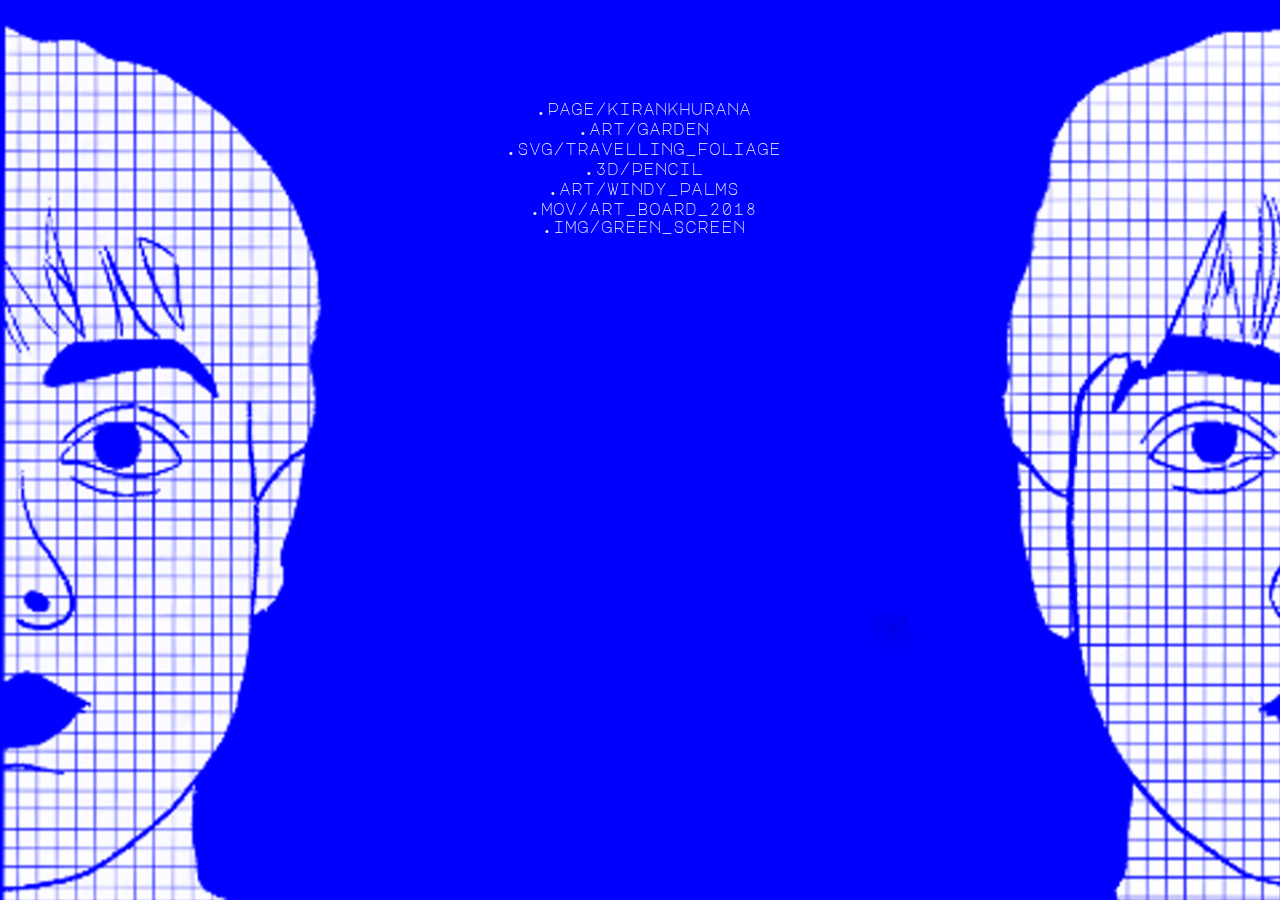
<file: bad_computer_science/index.html>
<!DOCTYPE html>
<html lang="en">
<head>

	<meta charset="utf-8">
<!-- Responsive layout -->
	<meta name="viewport" content="width=device-width, initial-scale=1">
<!-- Icon -->
	<link rel="icon" type="image/png" href="media/greenscreen.png">
<!-- Stylesheet -->
	<link rel="stylesheet" type="text/css" href="bad_design.css">
<!-- Title -->
	<title>this website is subject to change</title>
<!-- Fonts -->
	<link href="https://fonts.googleapis.com/css?family=Reenie+Beanie" rel="stylesheet">

</head>
	
	<body>

	<img src="media/face.png" alt="Kiran Khurana" id="face">

	<img src="media/scene.png" id="scene" height="500px" width="1440px">

<!-- 	<h1 id="kirankhurana"><a href="#">Kiran Khurana</a></h1> -->
<ul>
	<li><a href="kirankhurana/index.html">.page/kirankhurana</a><li>
	<li><a href="garden/index.html">.art/garden</a><li>
	<li><a href="svg/index.html">.svg/travelling_foliage</a></u><li>
	<li><a href="css_pencil/pencil.html">.3d/pencil</a><li>
	<li><a href="dr_2019/index.html">.art/windy_palms</a><li>	
	<li><a href="fall_2018/index.html">.mov/art_board_2018</a></li>
	<li><a href="green/index.html">.img/green_screen</a><li>	
	<!-- 
	<li><a href="mood_board/mood_board.html">mood_board</a></li>
	<li><a href="green_screen/green_screen.html">green_screen</a></li>
	<li><a href="yellow/yellow.html">yellow</a></li>
-->
</ul>
</body>
</html>
</file>
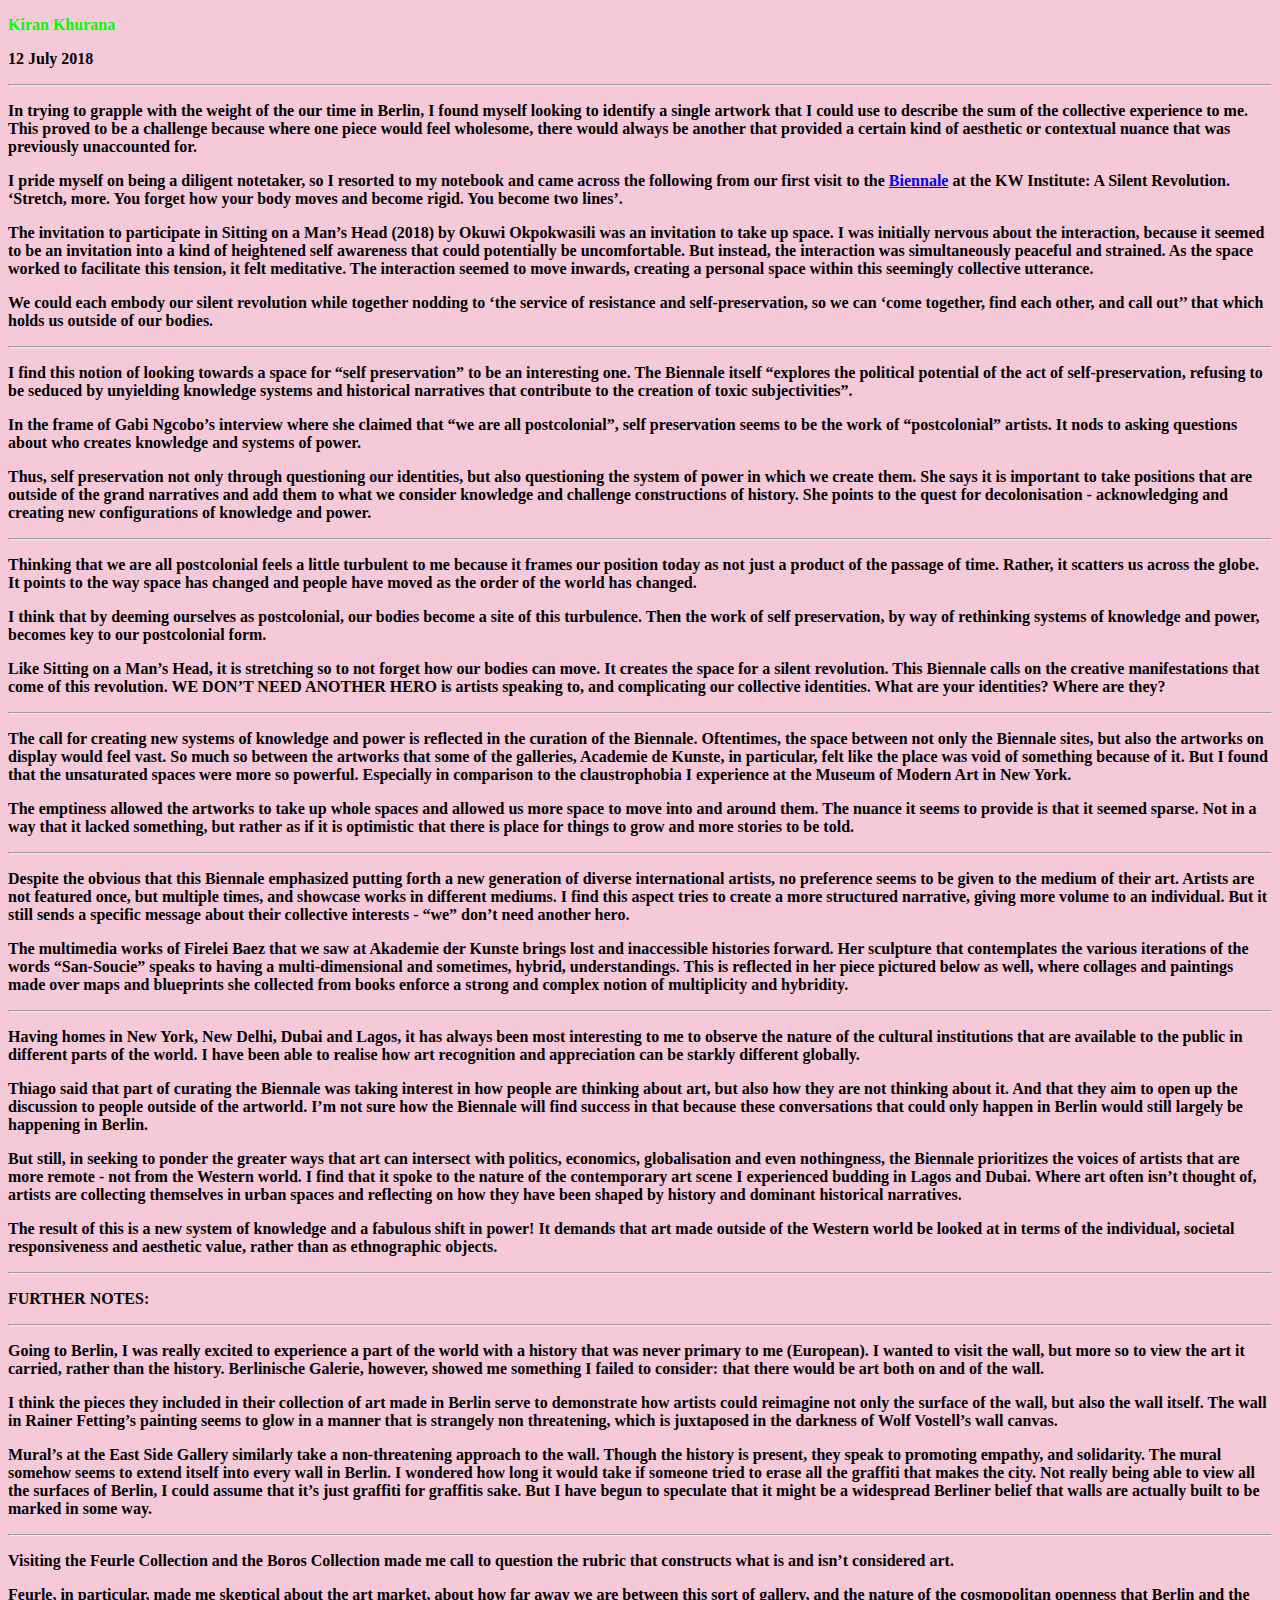
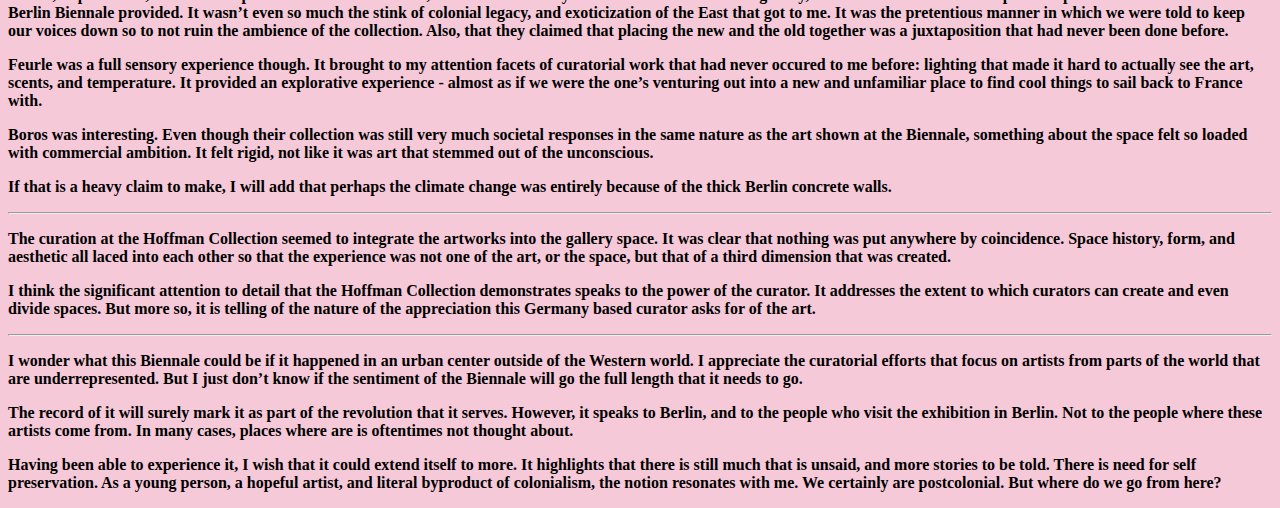
<file: berlin/index.html>
<!DOCTYPE html>
<html lang="en">
<head>
	<meta charset="utf-8">
	<title>We Don't Need Another Hero</title>

	<style type="text/css">
		body{
			/*background image property of berlin bienale */
			background-color: rgb(246, 201, 217);
		}

		p{
			font-family: times-new-roman;
			text-align: left;
			font-weight: bold;
		}

		</style>
</head>
<body>

	<p><a href="../index.html" style="text-decoration: none; color: rgb(0,255,0);">Kiran Khurana</a></p>
	<p>12 July 2018 </p>

	<hr>

	<p>In trying to grapple with the weight of the our time in Berlin, I found myself looking to identify a single artwork that I could use to describe the sum of the collective experience to me. This proved to be a challenge because where one piece would feel wholesome, there would always be another that provided a certain kind of aesthetic or contextual nuance that was previously unaccounted for.</p>

	<p>I pride myself on being a diligent notetaker, so I resorted to my notebook and came across the following from our first visit to the <a href="http://bb10.berlinbiennale.de/">Biennale</a>  at the KW Institute: A Silent Revolution. ‘Stretch, more. You forget how your body moves and become rigid. You become two lines’.</p>

	<p>The invitation to participate in Sitting on a Man’s Head (2018) by Okuwi Okpokwasili was an invitation to take up space. I was initially nervous about the interaction, because it seemed to be an invitation into a kind of heightened self awareness that could potentially be uncomfortable. But instead, the interaction was simultaneously peaceful and strained. As the space worked to facilitate this tension, it felt meditative. The interaction seemed to move inwards, creating a personal space within this seemingly collective utterance. </p>

	<p>We could each embody our silent revolution while together nodding to ‘the service of resistance and self-preservation, so we can ‘come together, find each other, and call out’’ that which holds us outside of our bodies. </p>
	
	<hr>
	
	<p>I find this notion of looking towards a space for “self preservation” to be an interesting one. The Biennale itself “explores the political potential of the act of self-preservation, refusing to be seduced by unyielding knowledge systems and historical narratives that contribute to the creation of toxic subjectivities”. </p>

	<p>In the frame of Gabi Ngcobo’s interview where she claimed that “we are all postcolonial”, self preservation seems to be the work of “postcolonial” artists. It nods to asking questions about who creates knowledge and systems of power. </p>

	<p>Thus, self preservation not only through questioning our identities, but also questioning the system of power in which we create them. She says it is important to take positions that are outside of the grand narratives and add them to what we consider knowledge and challenge constructions of history. She points to the quest for decolonisation - acknowledging and creating new configurations of knowledge and power. </p>
	
	<hr>

	<p>Thinking that we are all postcolonial feels a little turbulent to me because it frames our position today as not just a product of the passage of time. Rather, it scatters us across the globe. It points to the way space has changed and people have moved as the order of the world has changed. </p>

	<p>I think that by deeming ourselves as postcolonial, our bodies become a site of this turbulence. Then the work of self preservation, by way of rethinking systems of knowledge and power, becomes key to our postcolonial form. </p>

	<p>Like Sitting on a Man’s Head, it is stretching so to not forget how our bodies can move. It creates the space for a silent revolution. This Biennale calls on the creative manifestations that come of this revolution. WE DON’T NEED ANOTHER HERO is artists speaking to, and complicating our collective identities. What are your identities? Where are they? </p>
	
	<hr>
	
	<p>The call for creating new systems of knowledge and power is reflected in the curation of the Biennale. Oftentimes, the space between not only the Biennale sites, but also the artworks on display would feel vast. So much so between the artworks that some of the galleries, Academie de Kunste, in particular, felt like the place was void of something because of it. But I found that the unsaturated spaces were more so powerful. Especially in comparison to the claustrophobia I experience at the Museum of Modern Art in New York.</p> 

	<p>The emptiness allowed the artworks to take up whole spaces and allowed us more space to move into and around them. The nuance it seems to provide is that it seemed sparse. Not in a way that it lacked something, but rather as if it is optimistic that there is place for things to grow and more stories to be told. </p>

	<hr>

	<p>Despite the obvious that this Biennale emphasized putting forth a new generation of diverse international artists, no preference seems to be given to the medium of their art. Artists are not featured once, but multiple times, and showcase works in different mediums. I find this aspect tries to create a more structured narrative, giving more volume to an individual. But it still sends a specific message about their collective interests - “we” don’t need another hero.</p> 

    <p>The multimedia works of Firelei Baez that we saw at Akademie der Kunste brings lost and inaccessible histories forward. Her sculpture that contemplates the various iterations of the words “San-Soucie” speaks to having a multi-dimensional and sometimes, hybrid, understandings. This is reflected in her piece pictured below as well, where collages and paintings made over maps and blueprints she collected from books enforce a strong and complex notion of multiplicity and hybridity. </p>
	
	<hr>

    
	<p>Having homes in New York, New Delhi, Dubai and Lagos, it has always been most interesting to me to observe the nature of the cultural institutions that are available to the public in different parts of the world. I have been able to realise how art recognition and appreciation can be starkly different globally. </p>

    <p>Thiago said that part of curating the Biennale was taking interest in how people are thinking about art, but also how they are not thinking about it. And that they aim to open up the discussion to people outside of the artworld. I’m not sure how the Biennale will find success in that because these conversations that could only happen in Berlin would still largely be happening in Berlin.</p>

	<p>But still, in seeking to ponder the greater ways that art can intersect with politics, economics, globalisation and even nothingness, the Biennale prioritizes the voices of artists that are more remote - not from the Western world. I find that it spoke to the nature of the contemporary art scene I experienced budding in Lagos and Dubai. Where art often isn’t thought of, artists are collecting themselves in urban spaces and reflecting on how they have been shaped by history and dominant historical narratives. </p>

	<p>The result of this is a new system of knowledge and a fabulous shift in power! It demands that art made outside of the Western world be looked at in terms of the individual, societal responsiveness and aesthetic value, rather than as ethnographic objects. </p>
	
	<hr>

	<p>FURTHER NOTES:</p>
	
	<hr>

	
    <p>Going to Berlin, I was really excited to experience a part of the world with a history that was never primary to me (European). I wanted to visit the wall, but more so to view the art it carried, rather than the history. Berlinische Galerie, however, showed me something I failed to consider: that there would be art both on and of the wall. </p>

	<p>I think the pieces they included in their collection of art made in Berlin serve to demonstrate how artists could reimagine not only the surface of the wall, but also the wall itself. The wall in Rainer Fetting’s painting seems to glow in a manner that is strangely non threatening, which is juxtaposed in the darkness of Wolf Vostell’s wall canvas. </p>
    
    <p>Mural’s at the East Side Gallery similarly take a non-threatening approach to the wall. Though the history is present, they speak to promoting empathy, and solidarity. The mural somehow seems to extend itself into every wall in Berlin. I wondered how long it would take if someone tried to erase all the graffiti that makes the city. Not really being able to view all the surfaces of Berlin, I could assume that it’s just graffiti for graffitis sake. But I have begun to speculate that it might be a widespread Berliner belief that walls are actually built to be marked in some way. </p>
	
	<hr>


    <p>Visiting the Feurle Collection and the Boros Collection made me call to question the rubric that constructs what is and isn’t considered art.</p> 

    <p>Feurle, in particular, made me skeptical about the art market, about how far away we are between this sort of gallery, and the nature of the cosmopolitan openness that Berlin and the Berlin Biennale provided. It wasn’t even so much the stink of colonial legacy, and exoticization of the East that got to me. It was the pretentious manner in which we were told to keep our voices down so to not ruin the ambience of the collection. Also, that they claimed that placing the new and the old together was a juxtaposition that had never been done before. </p>

    <p>Feurle was a full sensory experience though. It brought to my attention facets of curatorial work that had never occured to me before: lighting that made it hard to actually see the art, scents, and temperature. It provided an explorative experience - almost as if we were the one’s venturing out into a new and unfamiliar place to find cool things to sail back to France with. </p>

    <p>Boros was interesting. Even though their collection was still very much societal responses in the same nature as the art shown at the Biennale, something about the space felt so loaded with commercial ambition. It felt rigid, not like it was art that stemmed out of the unconscious. </p>

	<p>If that is a heavy claim to make, I will add that perhaps the climate change was entirely because of the thick Berlin concrete walls.</p> 
	
	<hr>

	
	<p>The curation at the Hoffman Collection seemed to integrate the artworks into the gallery space. It was clear that nothing was put anywhere by coincidence. Space history, form, and aesthetic all laced into each other so that the experience was not one of the art, or the space, but that of a third dimension that was created. </p>

	<p>I think the significant attention to detail that the Hoffman Collection demonstrates speaks to the power of the curator. It addresses the extent to which curators can create and even divide spaces. But more so, it is telling of the nature of the appreciation this Germany based curator asks for of the art.  </p>

	<hr>
    
	<p>I wonder what this Biennale could be if it happened in an urban center outside of the Western world. I appreciate the curatorial efforts that focus on artists from parts of the world that are underrepresented. But I just don’t know if the sentiment of the Biennale will go the full length that it needs to go.</p>

	<p>The record of it will surely mark it as part of the revolution that it serves. However, it speaks to Berlin, and to the people who visit the exhibition in Berlin. Not to the people where these artists come from. In many cases, places where are is oftentimes not thought about. </p>

	<p>Having been able to experience it, I wish that it could extend itself to more. It highlights that there is still much that is unsaid, and more stories to be told. There is need for self preservation. As a young person, a hopeful artist, and literal byproduct of colonialism, the notion resonates with me. We certainly are postcolonial. But where do we go from here?</p>

</body>
</html>
</file>
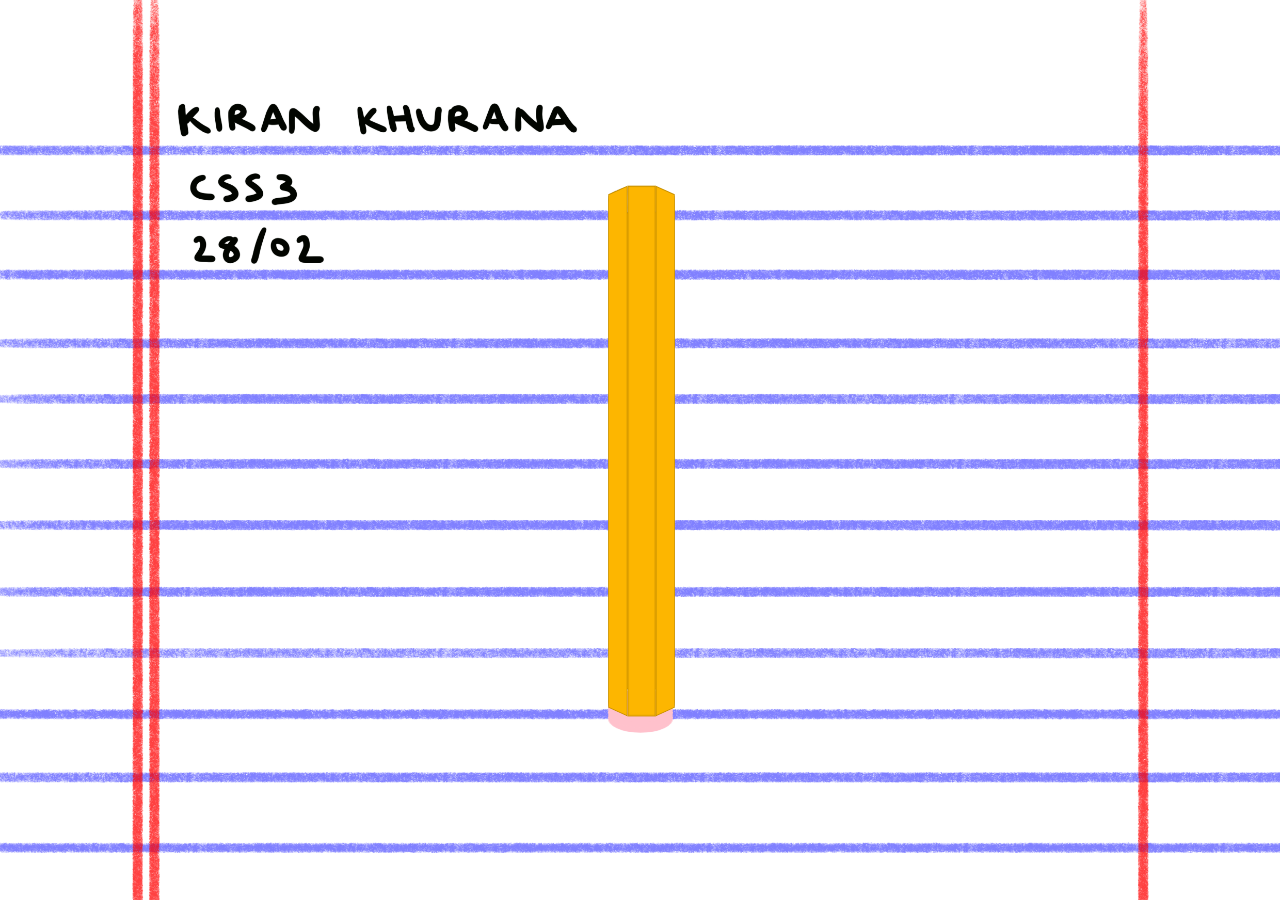
<file: css_pencil/index.html>
<!DOCTYPE html>
<html>
<head>
	<meta charset="utf-8">
	<title>diligent notetaking</title>
	<link rel="stylesheet" type="text/css" href="animation.css">
</head>
<body>

	<div id="container">
		<div id="scene">
		<div class="pencil">
			<div class="face"><!--s1--> </div>
			<div class="face"><!--s2--> </div>
			<div class="face"><!--s3--> </div>
			<div class="face"><!--s4--> </div>
			<div class="face"><!--s5--> </div>
			<div class="face"><!--s6--> </div>
			<div class="face"><!--s7--> </div>
			<div class="face"><!--s8--> </div>
			<div class="bottom"><!--bottom--></div>
			<div class="bottom2"><!--bottom--></div>
			<div class="bottom3"><!--bottom--></div>
			<div class="bottom4"><!--bottom--></div>
			<div class="bottom5"><!--bottom--></div>
<!-- triangle 
			<div class="triangle"></div>
			<div class="triangle2"></div>
			<div class="triangle3"></div>
			<div class="triangle4"></div>
			<div class="triangle5"></div>
			<div class="triangle6"></div>
			<div class="triangle7"></div>
			<div class="triangle8"></div> -->
			
		</div>
		</div>
	</div>

</body>
</html>
</file>
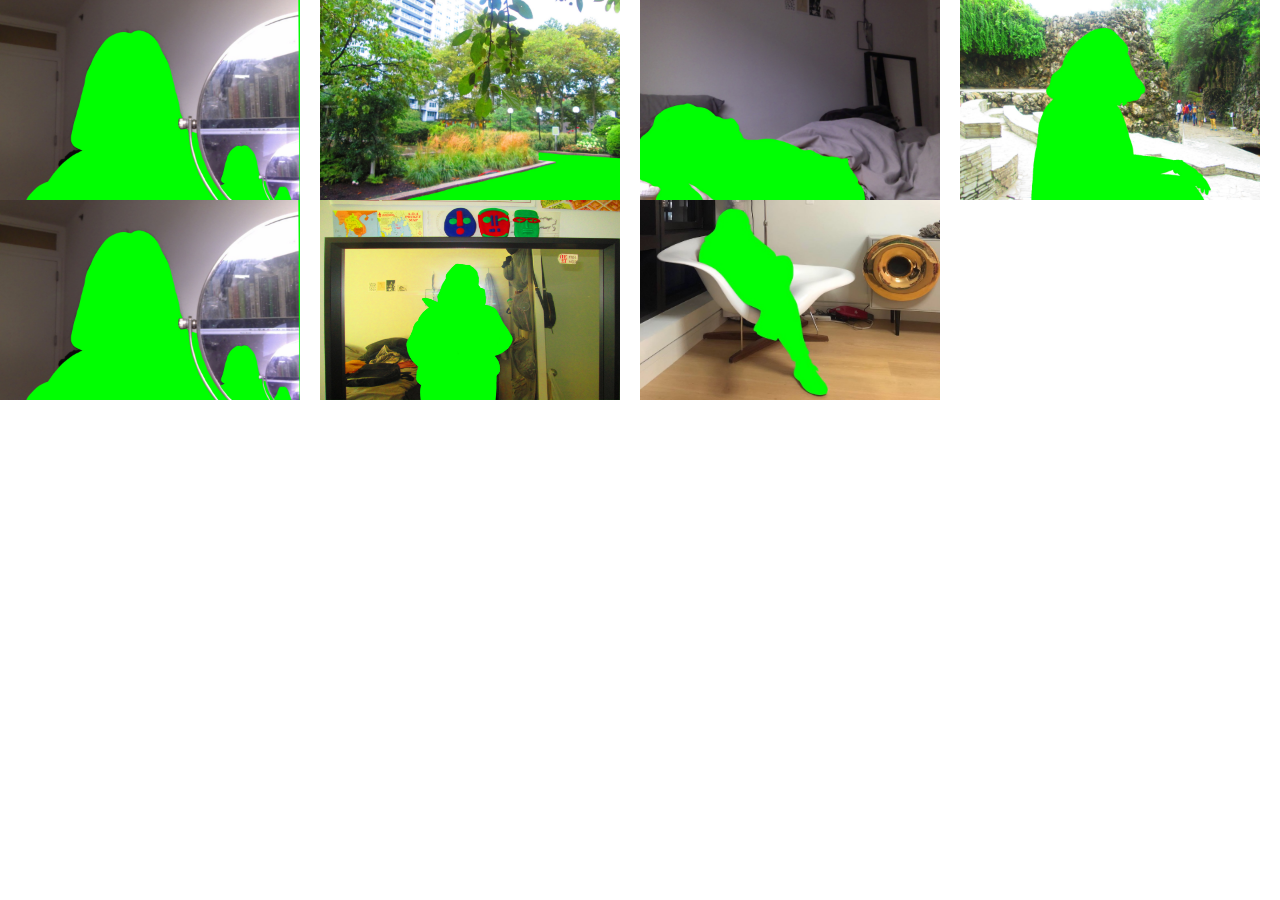
<file: green/index.html>
<!DOCTYPE html>
<html>
<head>
	<title>Where is Kiran?</title>
	<link rel="icon" type="image/png" href="media/greenscreen.png">

	<style type="text/css">
		
		body{
			margin: 0;
		}

		img{
			margin: 0;
		}

		#wrapper{
			/* more straightforward way of doing multi level colums  than floating */
			display: grid;
			/* grid-template-columns: 200px 200px; */
			/* fractional unit for grid */
			grid-template-columns: 1fr 1fr 1fr 1fr; /* each fr creates a column */
		


	</style>

</head>
<body>

<div id="wrapper">

	<img src="media/green1.jpg" width="300" height="200" class="kiran" id="green1">

	<img src="media/green2.jpg" width="300" height="200" class="kiran" id="green2">

	<img src="media/green3.jpg" width="300" height="200" class="kiran" id="green3">

	<img src="media/green4.jpg" width="300" height="200" class="kiran" id="green1">

	<img src="media/green1.jpg" width="300" height="200" class="kiran" id="green4">

	<img src="media/green5.jpg" width="300" height="200" class="kiran" id="green5">

	<img src="media/green6.jpg" width="300" height="200" class="kiran" id="green6">
</div>
</body>
</html>
</file>
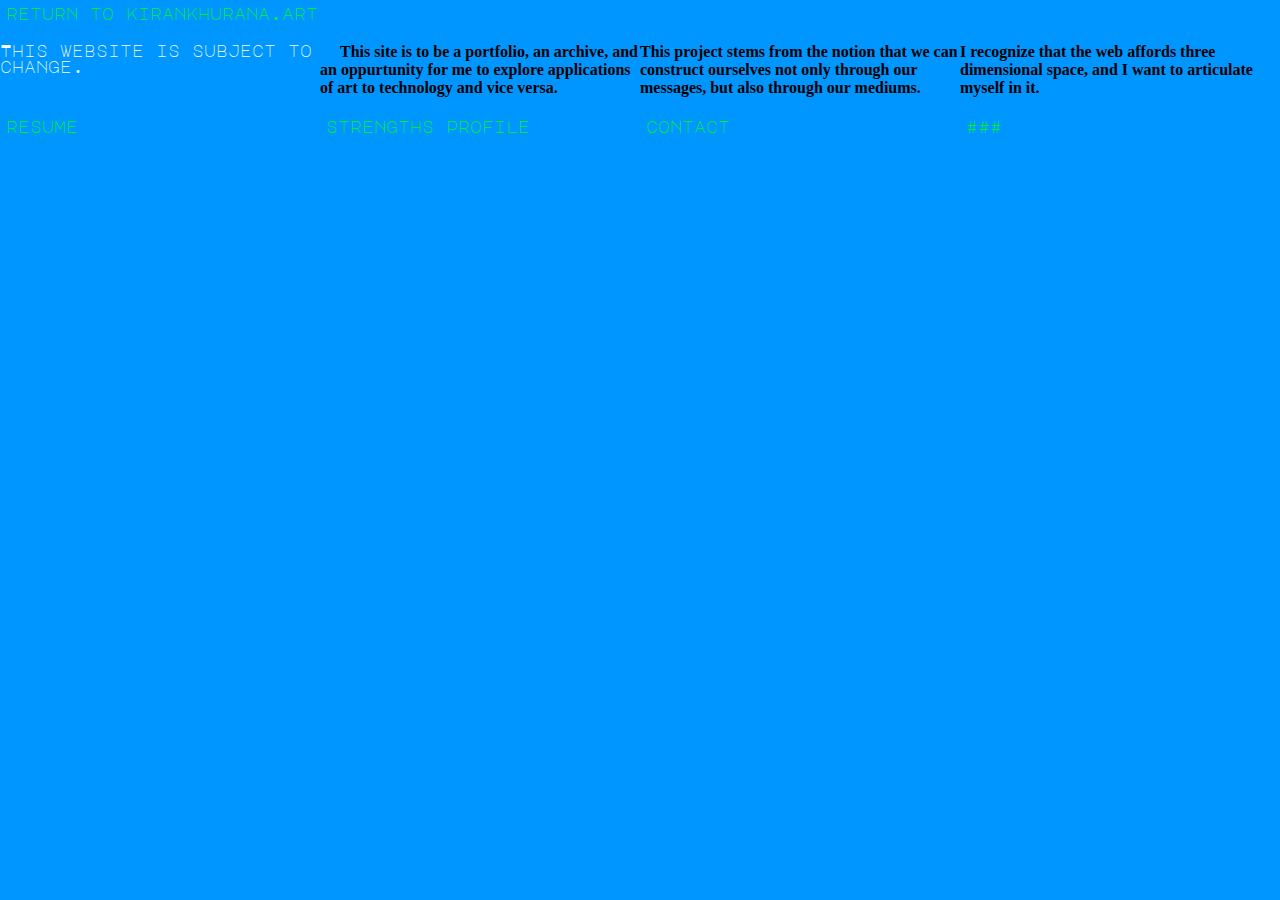
<file: kiran_khurana/index.html>
<!DOCTYPE html>
<html>
<head>
	<link rel="icon" type="image/png" href="kk_blue.png">
	<title>khurana2019</title>

	<style>
	@import url('https://fonts.googleapis.com/css?family=Major+Mono+Display');
	</style>
	<style type="text/css">

		body{
		margin: 0;
		background-color: rgb(0,150,255);
		font-family: 'Major Mono Display', monospace;
		}

			a{

				color: rgb(0, 255, 0);
				text-decoration: none;
			}

			a:hover,
			a:focus {
				color: rgb(0, 0, 255);
			}

		 .page{
			padding: 5.5555556px;
	
		} 

		#wrapper{
			display: grid;
			grid-template-columns: 1fr 1fr 1fr 1fr;
		}

		#home{
			grid-column-start: 1;
			grid-column-end: 5;
		}

		/* @media screen  and (max-width: 481px;){
			.page{
				float:left;
			}
		*?

	</style>
</head>
<body>

	<div id="wrapper">

		<div id="home" class="page">
			<a href="../index.html">return to kirankhurana.art</a>
		</div>

		<p style="color: white;"> This website is subject to change.</p>
		<p style="font-family: times-new-roman; text-indent: 20px; font-weight: bold;">This site is to be a portfolio, an archive, and an oppurtunity for me to explore applications of art to technology and vice versa. </p>
			<p style="font-family: times-new-roman;font-weight: bold;">This project stems from the notion that we can construct ourselves not only through our messages, but also through our mediums.</p>
			<p style="font-family: times-new-roman;  font-weight: bold;">I recognize that the web affords three dimensional space, and I want to articulate myself in it.</p>

		<div id="resume" class="page">
			<a href="resume.pdf">resume</a>
		</div>

		<div id="strengths" class="page">
			<a href="StrengthsProfile.pdf">strengths profile</a>
		</div>

		<div id="contact" class="page">
			<a href="contact.html">contact</a>
		</div>

		<div id="#" class="page">
			<a href="#">###</a>
		</div>
	</div>


</body>
</html>
</file>
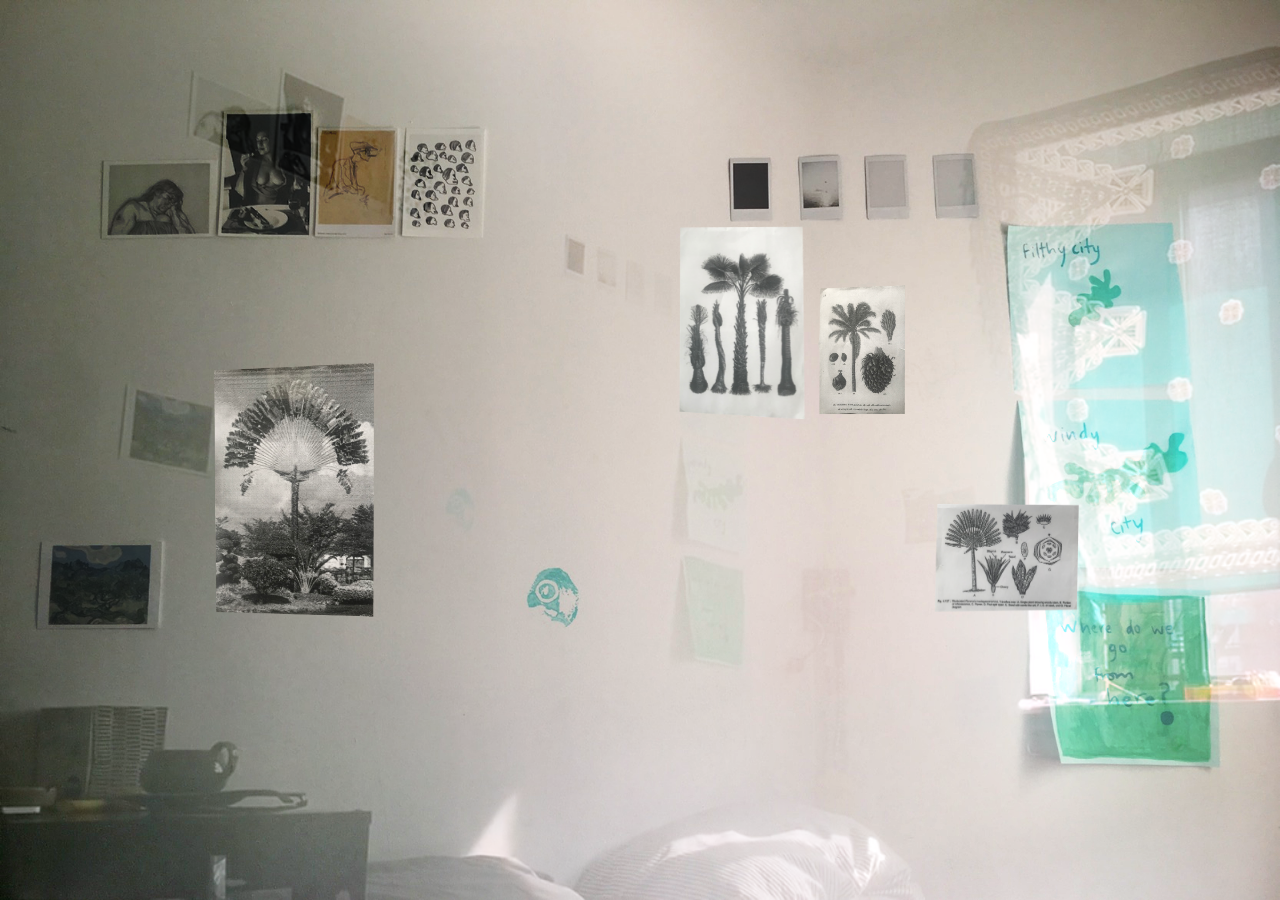
<file: dr_2019/part2/wall.html>
<!DOCTYPE html>
<html>
<head>
	<meta charset="utf-8">
	<title>NYCSAT300319</title>
	<link rel="stylesheet" type="text/css" href="darty.css">

</head>
<body>

<div id="wall">

<video src="darty2.mp4" width="800" height="450" autoplay loop muted>
		Your browser does not support this video
</video>

<a href="../index.html">
	<img src="palm1.png" width="200" height="267" id="palm1" class="set1">
</a>
<a href="../index.html">
	<img src="palm2.png" width="150" height="200" id="palm2" class="set2">
</a>
<a href="../index.html">
	<img src="palm3.png" width="100" height="133" id="palm3" class="set2">
</a>
<a href="../index.html">
	<img src="palm4.png" width="200" height="150" id="palm4" class="set1">
</a>


</div>
	<script src="darty.js"></script>

<!-- Kiran Khurana 2019 -->
</body>
</html>
</file>
<file: bad_computer_science/bad_design.css>
@import url('https://fonts.googleapis.com/css?family=Major+Mono+Display');

body{
	background-color: rgb(0,0,255);
	margin:0;
}


#face{
	position: fixed;
	top: 0;
	left: 0;
	min-height: 100%;
	min-width: 100%;
	width: auto;
	height: auto;
	z-index: -1;
	opacity: 1;
}

ul{
	list-style: none;
	font-family: 'Major Mono Display', monospace;
	padding-left: 5px;
	text-align: center;
	justify-content: center;
	margin-top: 100px;

	}

li{
	padding: 1px;
	}

a:link{
	text-decoration: none;
	color: rgb(255,255,255);
	}
	
a:hover, a:focus {
	color: rgb(0, 0, 255);

	}

#scene{
	position: fixed;
	display: none;
}
</file>
<file: css_pencil/animation.css>
#container{
		margin: 0;
		height: 100vh;
		display: flex;
		align-items: center;
		justify-content: center;
			/*background */
				background-image: url('media/notebook.png');
			background-size: cover;
			mix-blend-mode: luminosity;
			position: fixed;
			/*cartisian vector (maps)*/
			top: 0;
			left: 0;
			min-height: 100%;
			min-width: 100%;
			/* browser calculates the aspect ratio*/
			width: auto;
			height: auto;

	}

	#scene{ /* proportion and perspective */
		width: 25px;
		height: 500px;
		perspective: 600px;
		z-index: 1;
	}

	.pencil{
		width: 100%;
		height: 100%;
		position: relative;
		transform-style: preserve-3d;
	}

	.face{
		position: absolute; /*relative to the first non-static parent */
		width: 25px;
		height: 500px;
		opacity: 1;
		border: 1px solid rgb(198, 143, 0);
	}
/* s1(5) */
	.face:nth-child(1){
		background-color: rgb(253, 182, 0);
		transform: rotateY(0deg) translateZ(32.5px) ;
	}

/* s2(6) */
	.face:nth-child(2){
		background-color: rgb(253, 182, 0);
		transform: rotateY(45deg) translateZ(32.5px);
	}
/* s3(7) */ 
	.face:nth-child(3){
		background-color: rgb(253, 182, 0);
		transform: rotateY(90deg) translateZ(32.5px);
	}
/* s4(8) */
	.face:nth-child(4){
		background-color: rgb(253, 182, 0);
		transform: rotateY(135deg) translateZ(32.5px) ;
	}
/* s5(1) */
	.face:nth-child(5){
		background-color: rgb(253, 182, 0);
		transform: rotateY(0deg) translateZ(-32.5px) ; 
	}
	/* s6(2) */
	.face:nth-child(6){
		background-color: rgb(253, 182, 0);
		transform: rotateY(-45deg) translateZ(32.5px) ;
	}
/* s7(3) */
	.face:nth-child(7){
		background-color: rgb(253, 182, 0);
		transform: rotateY(-90deg) translateZ(32.5px) ;
	}
/* s8(4) */
	.face:nth-child(8){
		background-color: rgb(253, 182, 0);
		transform: rotateY(-135deg) translateZ(32.5px) ;
	}

/* animation w keyframes */
/*spin
	@keyframes spin{
		0%{transform: rotateY(0deg) rotateX(0deg) rotateZ(0deg);}
		100%{transform: rotateY(360deg)rotateX(36deg) rotateZ(36deg);}
	}

	.pencil{
		animation-name: spin;
		animation-duration: 5s;
		animation-timing-function: linear;
		animation-iteration-count: infinite;
	}
	 */

	/*transition */ 

/*write */
	.pencil:hover{
		transform: rotateZ(-135deg);
		transition-duration: 2s;
	} 


	@keyframes write{
		0%{transform: rotateZ(-135deg) translateX(0px) translateY(0px);}
		100%{transform: rotateZ(-135deg) translateX(-800px) translateY(800px);}
	}

	.pencil:active{
		animation-name: write;
		animation-duration: 5s;
	}
 /* bottom */
	.bottom {
       position: absolute;
        width: 65px;
        height: 65px;
        border-radius: 50px;
        background: rgb(255, 193,204);
        transform: rotateX(90deg) translateX(-20px) translateZ(-470px) ;
      }

      .bottom2{
      	position: absolute;
        width: 65px;
        height: 65px;
        border-radius: 50px;
        background: rgb(255, 193,204);
        transform: rotateX(90deg) translateX(-20px) translateZ(-475px) ;
      }

      .bottom3{
      	position: absolute;
        width: 65px;
        height: 65px;
        border-radius: 50px;
        background: rgb(255, 193,204);
        transform: rotateX(90deg) translateX(-20px) translateZ(-480px) ;
      }

      .bottom4{
      	position: absolute;
        width: 65px;
        height: 65px;
        border-radius: 50px;
       background: rgb(255, 193,204);
        transform: rotateX(90deg) translateX(-20px) translateZ(-485px) ;
      }

      .bottom5{
        position: absolute;
        width: 65px;
        height: 65px;
        border-radius: 50px;
        background: radial-gradient(circle, black, rgb(229, 207, 160), rgb(221, 192, 130), rgb(229, 207, 160), rgb(221, 192, 130));

        transform: rotateX(90deg) translateX(-20px) translateZ(32.5px);

      }
</file>
<file: dr_2019/part2/darty.css>
body{
	margin: 0;
}
video{
		position: fixed;
		top: 0;
		left: 0;
		min-height: 100%;
		min-width: 100%;
		width: auto;
		height: auto;
		z-index: -1;
		/* https://www.w3schools.com/cssref/pr_mix-blend-mode.asp */
		mix-blend-mode: overlay;
		opacity: 1;
	}


	#wall{
		background-image: url('darty3.jpg');
		background-size: cover;
		position: fixed;
		top: 0;
		left: 0;
		min-height: 100%;
		min-width: 100%;
		width: auto;
		height: auto;
		z-index: -1;
}

#palm1{
	position: fixed;
	top: 354px;
	left: 197px;
	transition: transform 1s; /* sets the speed of ur animation */
}

#palm2{
	position: fixed;
	top: 222px;
	left: 667px;
	transition: transform 1s;
}

#palm3{
	position: fixed;
	top: 283px;
	left: 812px;
	transition: transform 1s;
}

#palm4{
	position: fixed;
	top: 482px;
	left: 906px;
	transition: transform 1s;
}
</file>
